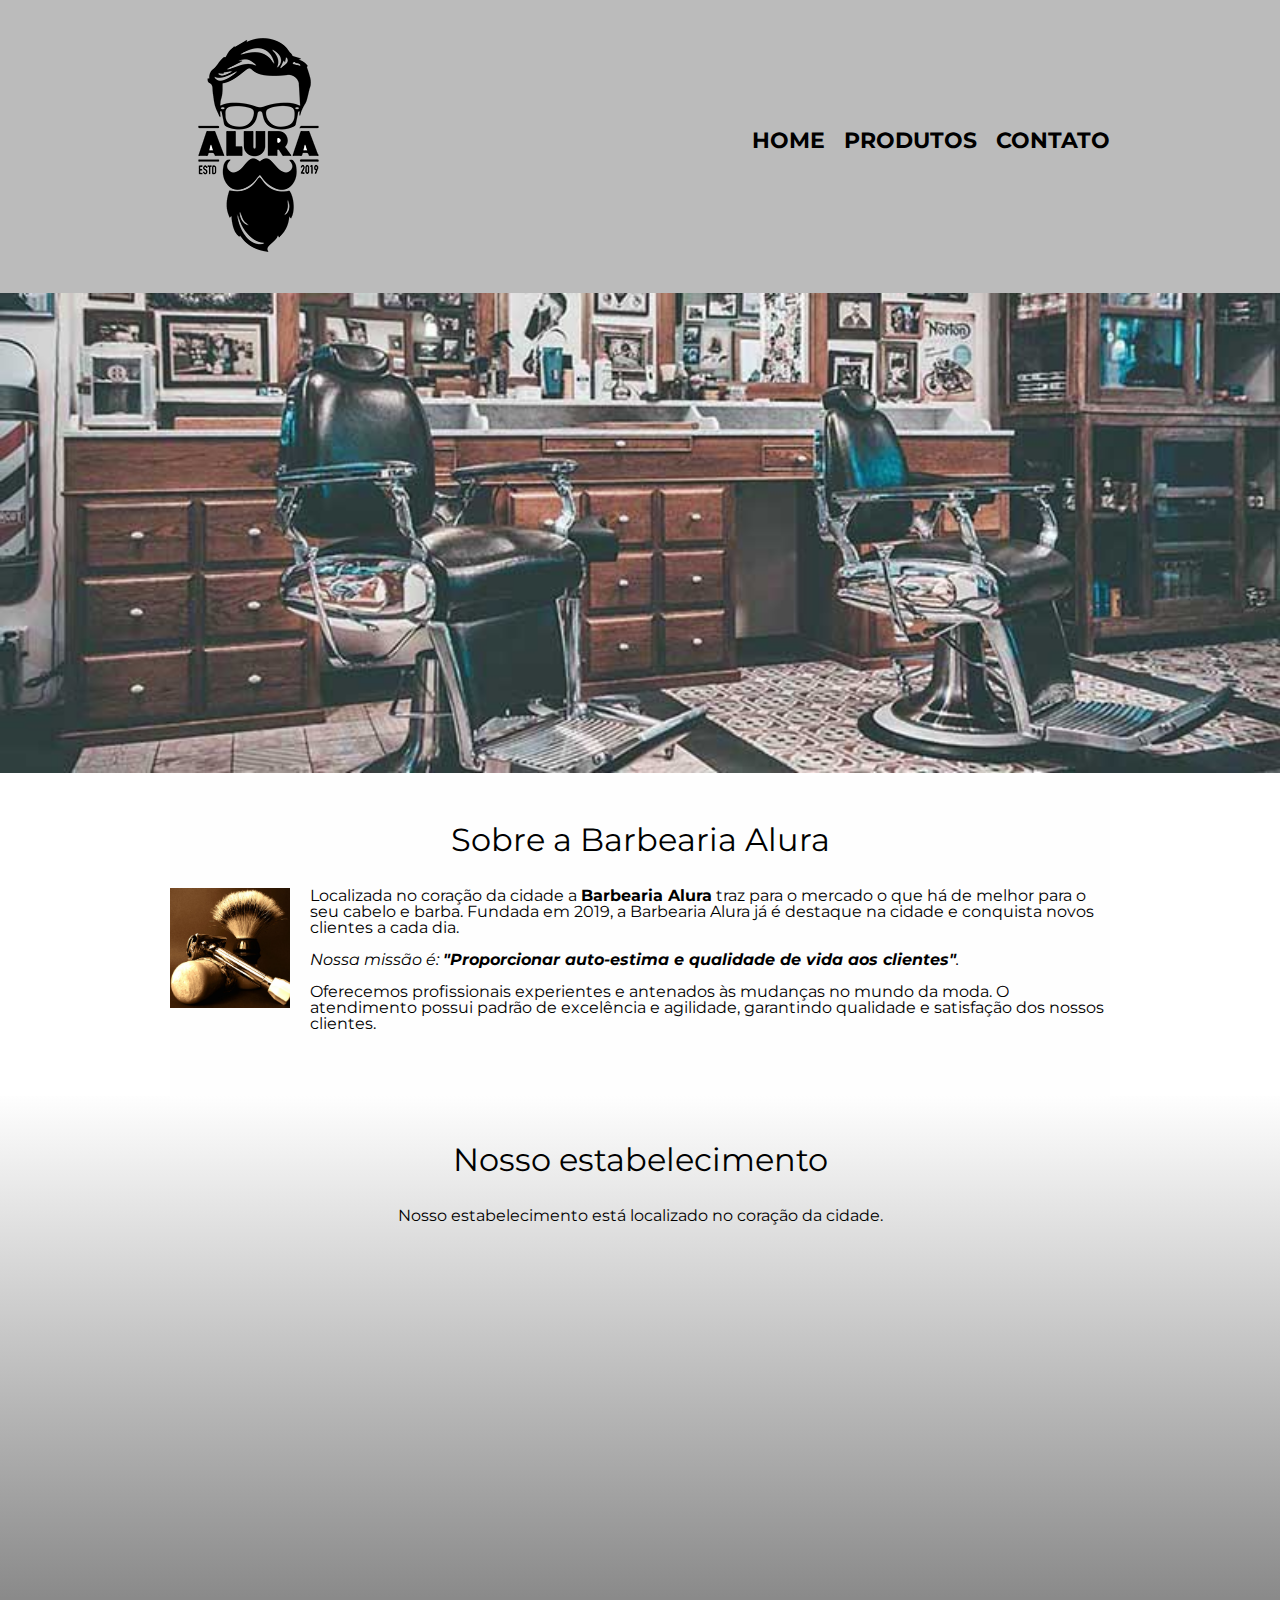
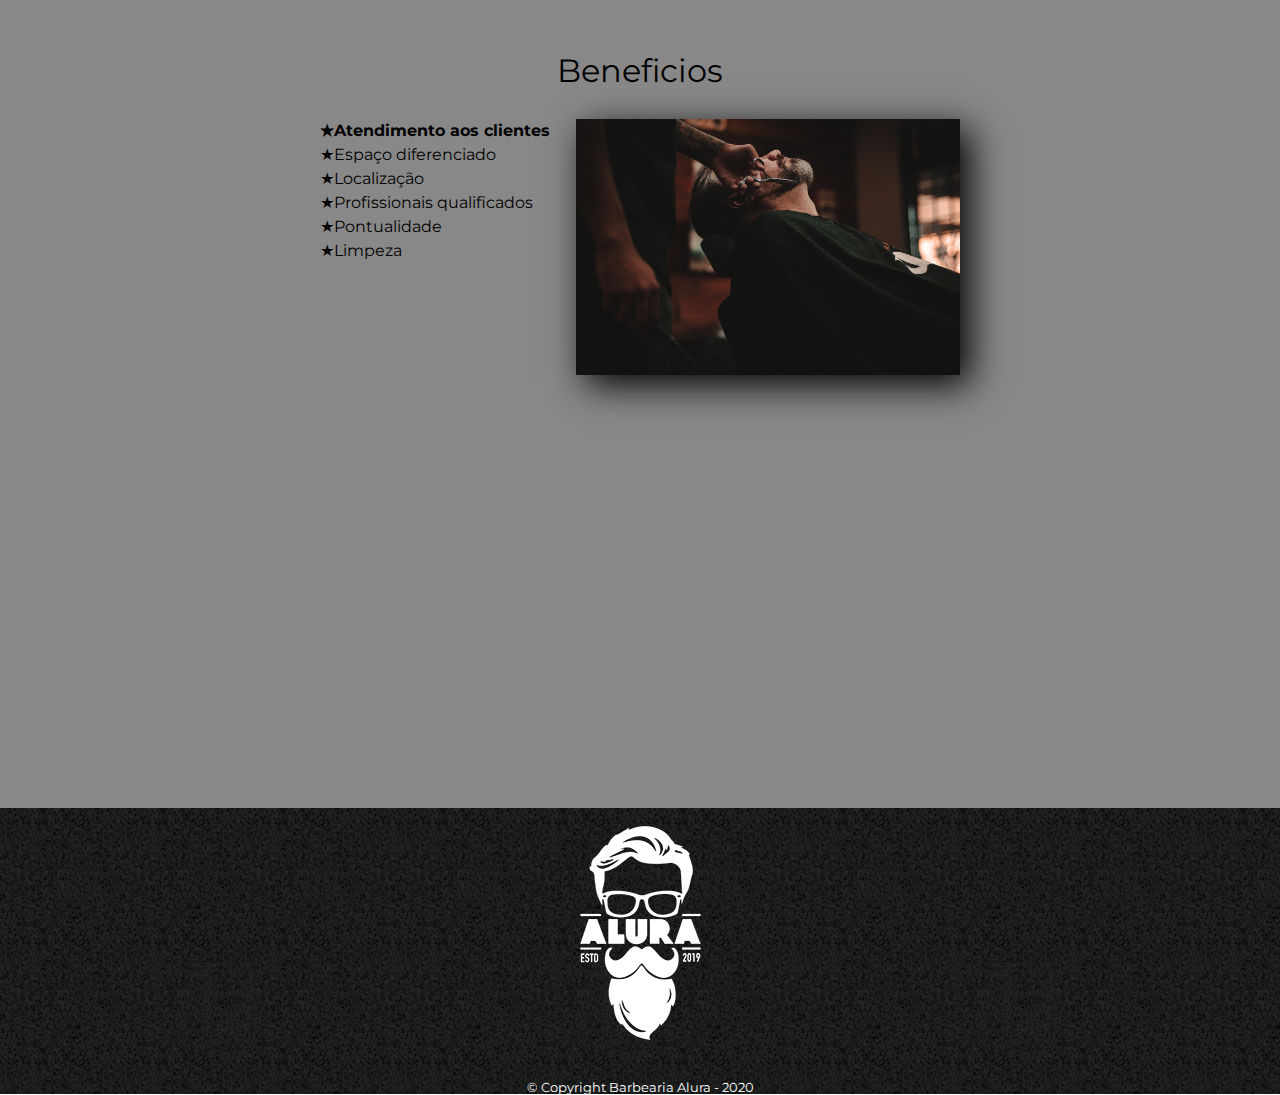
<file: BarbeariaAlura/index.html>
<!DOCTYPE html>
<html>
    <head>
        <meta charset="UTF-8">
        <meta name="viewport" content="width=device-width">
        <title>Home - Barbearia Alura</title>
        <link rel="stylesheet" href="css/reset.css">
        <link rel="stylesheet" href="css/style.css">
        <link rel="preconnect" href="https://fonts.googleapis.com">
<link rel="preconnect" href="https://fonts.gstatic.com" crossorigin>
<link href="https://fonts.googleapis.com/css2?family=Montserrat:ital,wght@0,100;0,200;0,300;0,400;0,500;0,600;0,700;0,800;0,900;1,100;1,200;1,300;1,400;1,500;1,600;1,700;1,800;1,900&display=swap" rel="stylesheet">
    </head>
    <body>
            <header>
                <div class="box">
                    <h1><img src="imagens/logo.png"></h1>
                    <nav>
                        <ul>
                            <li><a href="index.html">Home</a></li>
                            <li><a href="produtos.html">Produtos</a></li>
                            <li><a href="contato.html">Contato</a></li>
                        </ul>
                    </nav>
                </div>
            
            </header>
            <img class="banner" src="imagens/banner.jpg">
        <main>
            <section class="principal">

                <h2 class="centralizado">Sobre a Barbearia Alura</h2>

                <img class="utensilios" src="imagens/utensilios.jpg" alt="Utensilios de barbear">

                <p>
                    Localizada no coração da cidade a <strong>Barbearia Alura</strong> traz para o mercado o que há de melhor 
                    para o seu cabelo e barba.
                     Fundada em 2019, a Barbearia Alura já é destaque na cidade e conquista novos clientes a cada dia.
                </p>

                <p>
                    <em>Nossa missão é: <strong>"Proporcionar auto-estima e qualidade de vida aos clientes"</strong>.</em>
                </p>

                <p>
                    Oferecemos profissionais experientes e antenados às mudanças no mundo da moda. 
                    O atendimento possui padrão de excelência e agilidade, 
                    garantindo qualidade e satisfação dos nossos clientes.
                </p>
            </section>

            <section class="map">

                <h3 class="centralizado">Nosso estabelecimento</h3>
                <p>Nosso estabelecimento está localizado no coração da cidade.</p>
                <div class="mapaConteudo">
                    <iframe src="https://www.google.com/maps/embed?pb=!1m18!1m12!1m3!1d58516.
                09800023988!2d-46.69977416226086!3d-23.559243001407427!2m3!1f0!2f0!3f0!
                3m2!1i1024!2i768!4f13.1!3m3!1m2!1s0x94ce5a2b2ed7f3a1%3A0xab35da2f5ca62674!
                2sCaelum%20-%20Escola%20de%20Tecnologia!5e0!3m2!1spt-BR!2sbr!4v1640200380456!5m2!1spt-BR!2sbr"
                 width="100%" height="300" style="border:0;" allowfullscreen="" loading="lazy"></iframe>
                </div>
                

            </section>

            <section class="SectionBene">
                <h3 class="centralizado">Beneficios</h3>
                <div class="conteudoBeneficios">
                    <ul class="list">
                        <li class="itens">Atendimento aos clientes</li>
                        <li class="itens">Espaço diferenciado</li>
                        <li class="itens">Localização</li>
                        <li class="itens">Profissionais qualificados</li>
                        <li class="itens">Pontualidade</li>
                        <li class="itens">Limpeza</li>
                    </ul><img src="imagens/beneficios.jpg" class="beneficios">
                </div>
                

                <div class="video">
                    <iframe width="100%" height="315" src="https://www.youtube.com/embed/wcVVXUV0YUY"
                  title="YouTube video player" frameborder="0"
                  allow="accelerometer; autoplay; clipboard-write; encrypted-media; gyroscope; picture-in-picture" 
                  allowfullscreen></iframe>
                </div>
            </section>

        </main>
        <footer>
            <img src="imagens/logo-branco.png">
            <p class="copy">&copy; Copyright Barbearia Alura - 2020</p>
        </footer>
    </body>
</html>
</file>
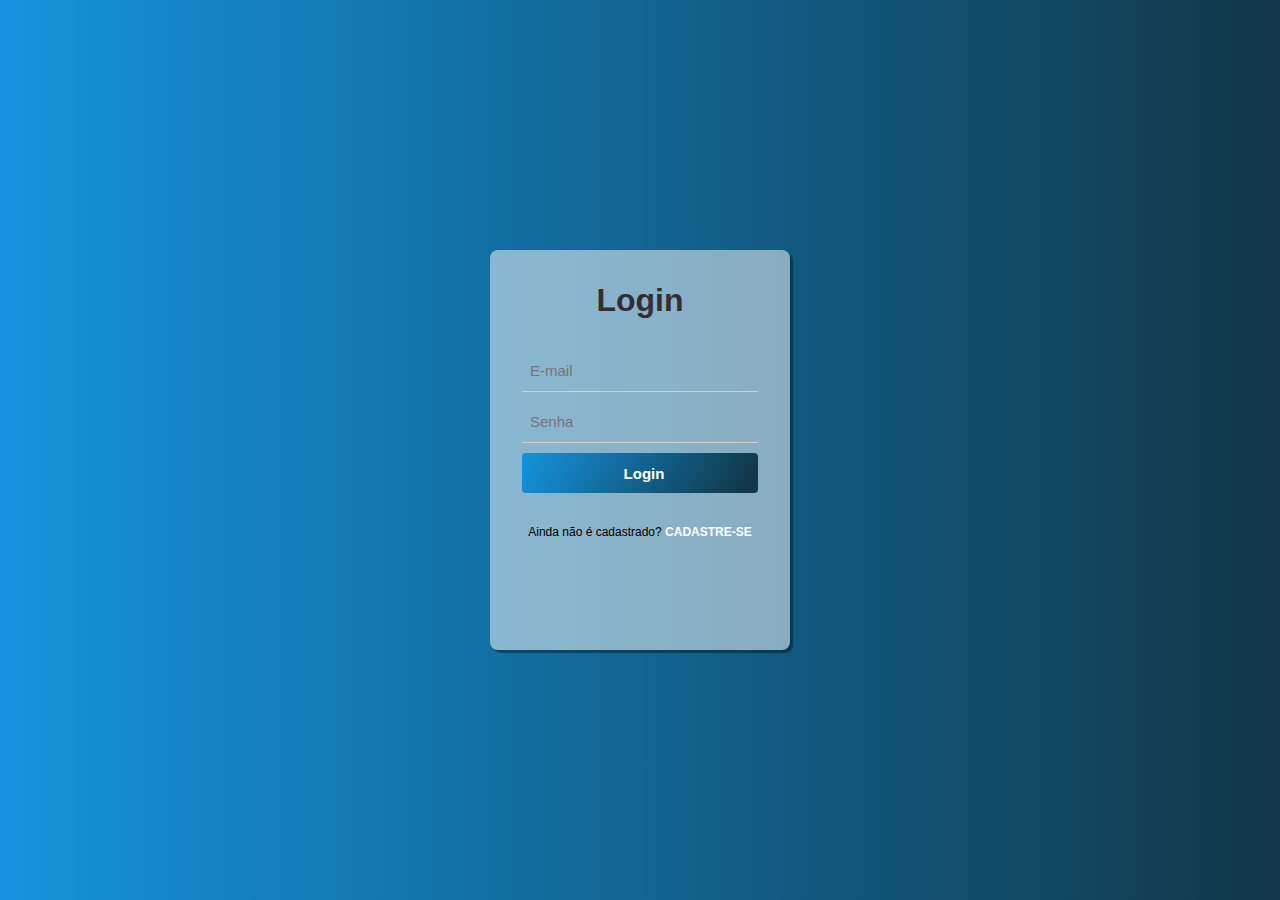
<file: Tela_De_Login/TelaLogin/index.html>
<!DOCTYPE html>
<html lang="pt-br">
<head>
    <meta charset="UTF-8">
    <meta http-equiv="X-UA-Compatible" content="IE=edge">
    <meta name="viewport" content="width=device-width, initial-scale=1.0">
    <link rel="stylesheet" href="style.css">
    <title>Entrar</title>
</head>
<body>
    <main class="login">
        <div class="login__container">
            <h1 class="login__title">Login</h1>
            <form action="" class="login__form">
                <input type="email" placeholder="E-mail" class="login__input">
                <span class="login__input-border"></span>
                <input type="password" placeholder="Senha" class="login__input">
                <span class="login__input-border"></span>
                <button class="login__submit">Login</button>
                <p>Ainda não é cadastrado? <a href="cadastro.html" class="cadastro">cadastre-se</a></p>
            </form>
        </div>
    </main>
</body>
</html>
</file>
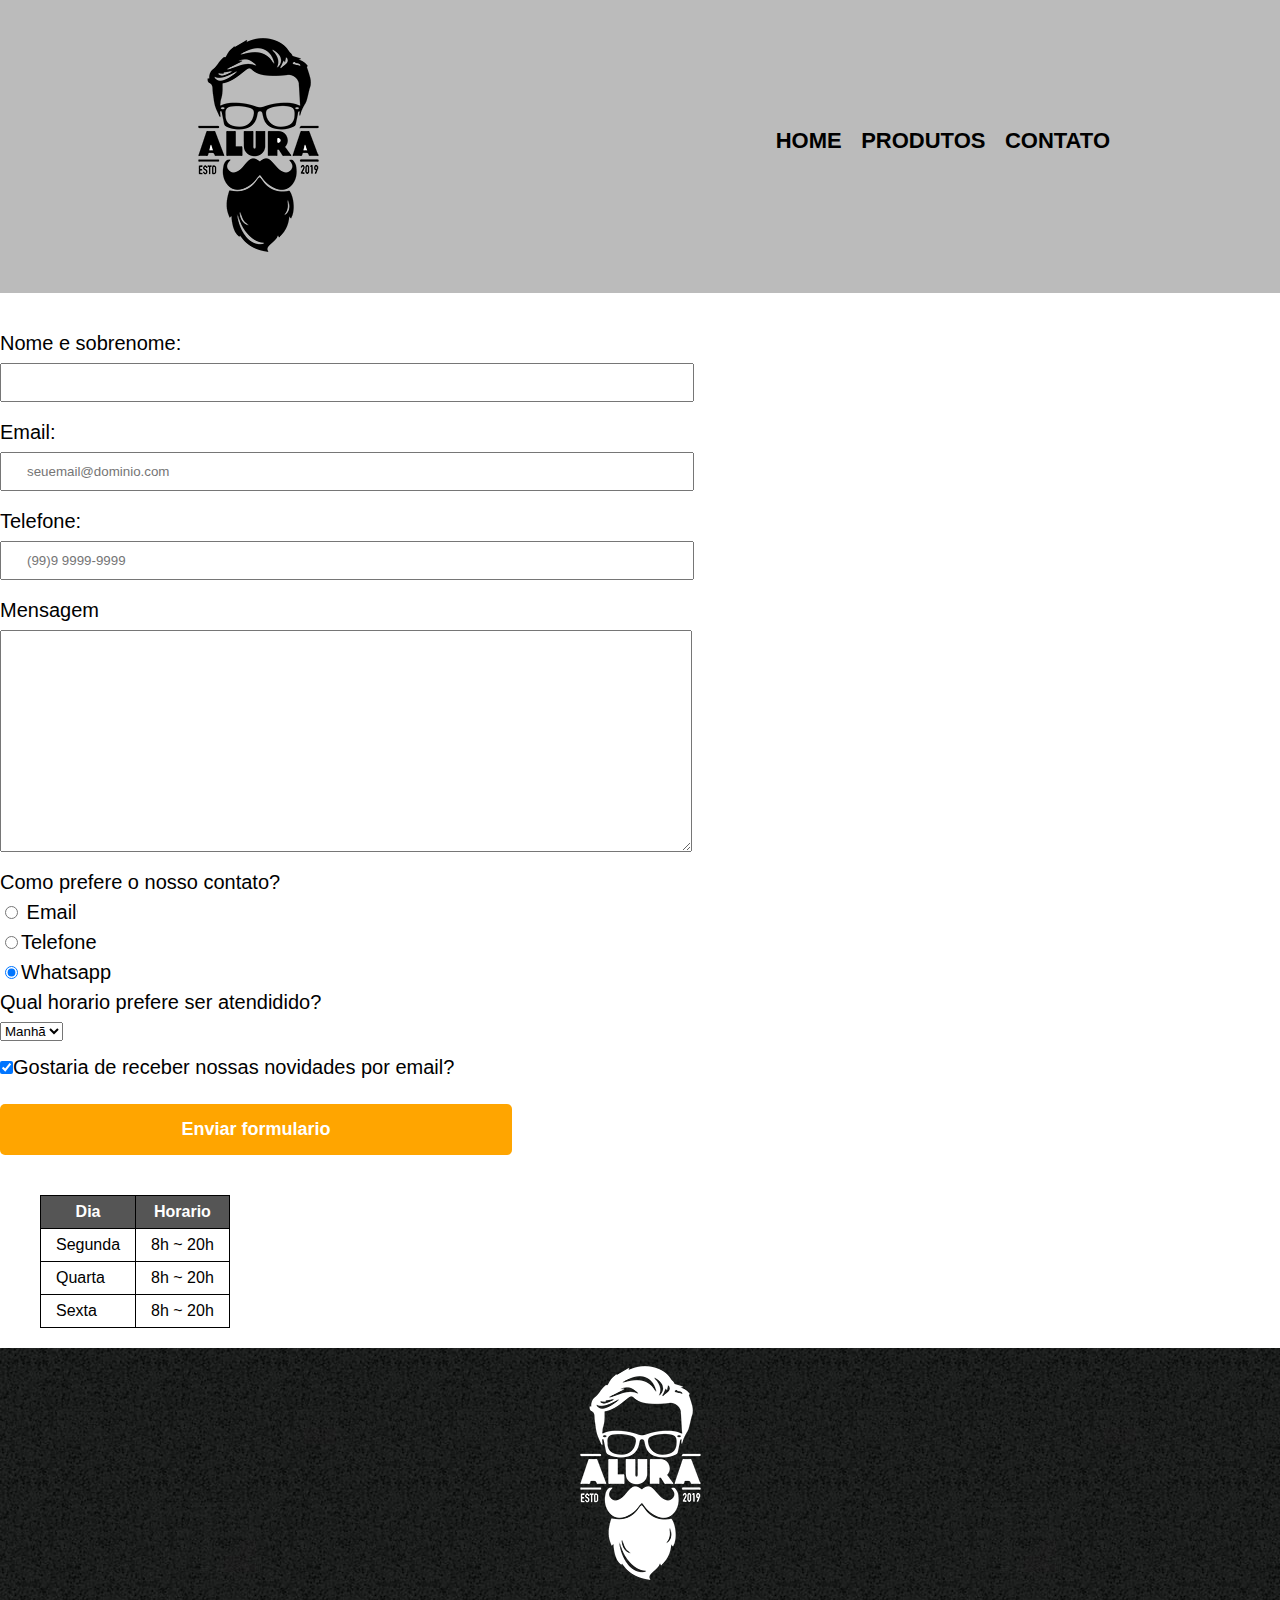
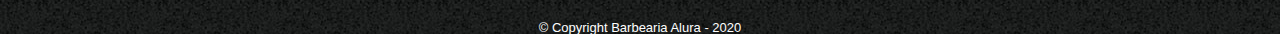
<file: BarbeariaAlura/contato.html>
<!DOCTYPE html>
<html>
    <head>
        <meta charset="UTF-8">
        <meta name="viewport" content="width=device-width">
        <title>Contato - Barbearia Alura</title>
        <link rel="stylesheet" href="css/reset.css">
        <link rel="stylesheet" href="css/style.css">
    </head>
    <body>
        <header>
            <div class="box">
                <h1><img src="imagens/logo.png" alt="Logo da barbearia alura"></h1>
                <nav>
                    <ul>
                        <li><a href="index.html">Home</a></li>
                        <li><a href="produtos.html">Produtos</a></li>
                        <li><a href="contato.html">Contato</a></li>
                    </ul>
                </nav>
            </div>
            
        
        </header>
        <main>
            <form>
                <label for="name">Nome e sobrenome:</label>
                <input type="text" id="name" class="inputPadrao" required>

                <label for="email">Email:</label>
                <input type="email" id="email" class="inputPadrao" required placeholder="seuemail@dominio.com">

                <label for="telefone">Telefone:</label>
                <input type="tel" id="telefone" class="inputPadrao" required placeholder="(99)9 9999-9999">

                <label for="mensagem">Mensagem</label>
                <textarea id="mensagem" class="inputPadrao" class="textar" required></textarea>

                <fieldset>
                    <legend>Como prefere o nosso contato?</legend>

                    <label for="radioEmail"><input type="radio" value="email" name="contato" id="radioEmail">
                        Email</label>
                    
                    <label for="tel"><input type="radio" value="telefone" name="contato" id="tel">Telefone</label>
                    

                    <label for="whatsapp"> <input type="radio" value="email" name="contato" id="whatsapp" checked>Whatsapp</label>
                   
                </fieldset>

                <fieldset>
                    <legend>Qual horario prefere ser atendidido?</legend>
                        <select>
                            <option>Manhã</option>
                            <option>Tarde</option>
                            <option>Noite</option>
                        </select>
                </fieldset>

                

                <label><input type="checkbox" class="check" checked>Gostaria de receber nossas novidades por email?</label>

                <input type="submit" value="Enviar formulario" class="enviar">
            </form>

            <table>
                <thead>
                    <tr>
                        <th>Dia</th>
                        <th>Horario</th>
                    </tr>
                </thead>

                <tbody>
                    <tr>
                        <td>Segunda</td>
                        <td>8h ~ 20h</td>
                    </tr>
                    <tr>
                        <td>Quarta</td>
                        <td>8h ~ 20h</td>
                    </tr>
                    <tr>
                        <td>Sexta</td>
                        <td>8h ~ 20h</td>
                    </tr>
                </tbody>
                
            </table>
        </main>
        <footer>
            <img src="imagens/logo-branco.png" alt="Logo da barbearia alura">
            <p class="copy">&copy; Copyright Barbearia Alura - 2020</p>
        </footer>
    </body>
</html>
</file>
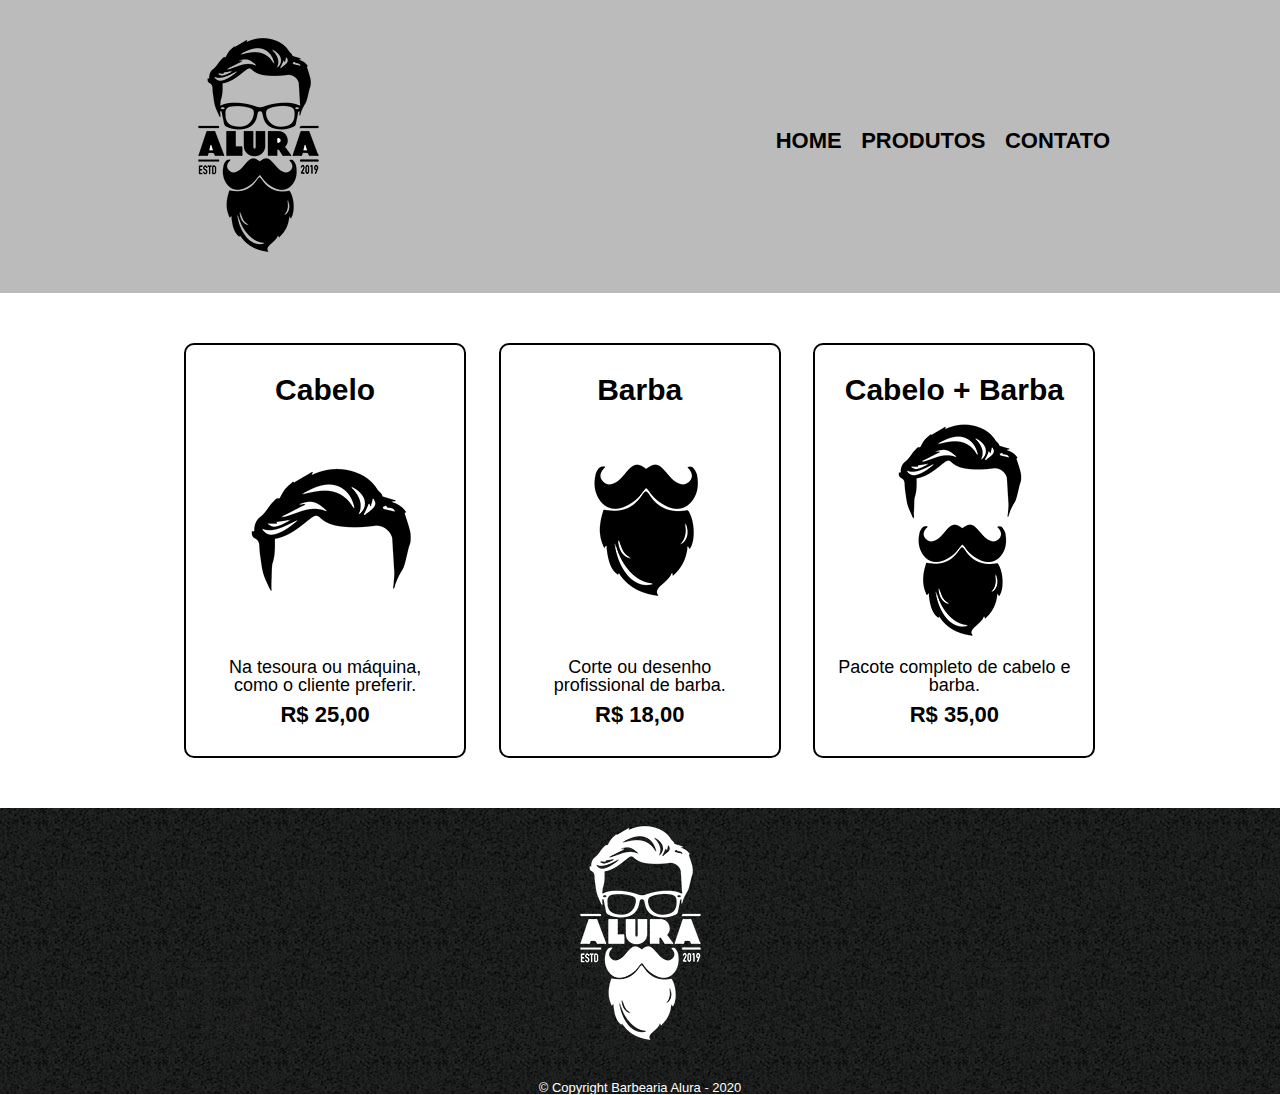
<file: BarbeariaAlura/produtos.html>
<!DOCTYPE html>
<html>
    <head>
        <meta charset="UTF-8">
        <meta name="viewport" content="width=device-width">
        <title>Produtos - Barbearia Alura</title>
        <link rel="stylesheet" href="css/reset.css">
        <link rel="stylesheet" href="css/style.css">
    </head>
    <body>
        <header>
            <div class="box">
                <h1><img src="imagens/logo.png"></h1>
                <nav>
                    <ul>
                        <li><a href="index.html">Home</a></li>
                        <li><a href="produtos.html">Produtos</a></li>
                        <li><a href="contato.html">Contato</a></li>
                    </ul>
                </nav>
            </div>
            
        
        </header>

        <main>
            <ul class="products">
                <li>
                    <h2>Cabelo</h2>
                    <img src="imagens/cabelo.jpg">
                    <p class="descrption">Na tesoura ou máquina, como o cliente preferir.</p>
                    <p class="preco">R$ 25,00</p>
                </li>
                <li>
                    <h2>Barba</h2>
                    <img src="imagens/barba.jpg">
                    <p class="descrption">Corte ou desenho profissional de barba.</p>
                    <p class="preco">R$ 18,00</p>
                </li>
                <li>
                    <h2>Cabelo + Barba</h2>
                    <img src="imagens/cabelo+barba.jpg">
                    <p class="descrption">Pacote completo de cabelo e barba.</p>
                    <p class="preco">R$ 35,00</p>
                </li>
            </ul>
            
        </main>

        <footer>
            <img src="imagens/logo-branco.png">
            <p class="copy">&copy; Copyright Barbearia Alura - 2020</p>
        </footer>
    </body>
</html>
</file>
<file: BarbeariaAlura/css/style.css>
body{
    font-family: 'Montserrat', sans-serif;
}

header{
    background: #BBBBBB;
    padding: 20px 0px;
}

.box{
    width: 940px;
    position: relative;
    margin: 0 auto;
}

nav{
    position: absolute;
    top: 110px;
    right: 0px;
}

nav li {
    display: inline;
    margin: 0 0 0 15px;
}
 nav a {
     text-transform: uppercase;
     color: #000000;
     font-weight: bold;
     font-size: 22px;
     text-decoration: none;

 }

 nav a:hover{
    color: #C78C19;
    text-decoration: underline;
    transition: 0.2s;
 }

.products{
    width: 940px;
    margin: 0 auto;
    padding: 50px 0px;
}

 .products li{
     display: inline-block;
     text-align: center;
     width: 30%;
     vertical-align: top;
     margin: 0 1.5%;
     padding: 30px 20px;
     box-sizing: border-box;
     border: 2px solid #000000;
     border-radius: 10px;
    
 }

 .products li:hover{
     border-color: #C78C19;
     transition: 0.2s;
 }

 .products li:active{
     border-color: #088C19;
 }

 .products li:hover h2{
     font-size: 34px;
 }

 .products h2{
     font-size: 30px;
     font-weight: bold;
 }

 .descrption{
    font-size: 18px;
}

 .preco{
     font-size: 22px;
     font-weight: bold;
     margin: 10px 0 0;
 }

 footer{
     text-align: center;
     background: url("../imagens/bg.jpg");
     
 }

 .copy{
    color: white;
    font-size: 13px;
    margin-top: 20px;
    
 }

main{
    
}

form{
    margin: 40px 0;
    
}

form label, form legend{
    display: block;
    font-size: 20px;
    margin: 0 0 10px;
}

.inputPadrao{
    display: block;
    margin: 0 0 20px;
    padding: 10px 25px;
    width: 50%;
    position: relative;
}

#mensagem{
    height: 200px;
}

.check{
    margin: 20px 0;
}

.enviar{
    width: 40%;
    padding: 15px 0;
    background: orange;
    color: white;
    font-weight: bold;
    font-size: 18px;
    border: none;
    border-radius: 5px;
    transition: 1s all;
    cursor: pointer;
}

.enviar:hover{
    background: darkorange;
    transform: scale(1.2);
}

table{
    margin: 20px 40px;
}

thead{
    background: #555555;
    color: white;
    font-weight: bold;
}

td, th{
    border: 1px solid #000000;
    padding: 8px 15px ;
}

/*Css da pagina inicial*/

.banner{
    width: 100%;
}

.centralizado{
    text-align: center;
    font-size: 2em;
    margin: 0 0 1em;
    clear: left;
}


.principal{
    padding: 3em 0;
    background: #FEFEFE;
    width: 940px;
    margin: 0 auto;
}

.principal p{
    margin: 0 0 1em;
}

.principal strong{
    font-weight: bolder;
}

.principal em{
    font-style:italic;
}

.utensilios{
    width: 120px;
    float: left;
    margin: 0 20px 20px 0;
}

.itens{
    line-height: 1.5;
}

.itens:before{
    content: "★";
}

.itens:first-child{
    font-weight: bold;
}

.map{
    padding: 3em 0;
    background: linear-gradient(#fefefe, #888888);
   
}

.mapaConteudo{
    width: 940px;
    margin: 0 auto;
}

.map p{
    margin: 0 0 2em;
    text-align: center;
}

.video{
    width: 560px;
    margin: 1em auto;
    margin: 2em auto;
}

.conteudoBeneficios{
    width: 640px;
    margin: 0 auto;
}

.list{
    width: 40%;
    display: inline-block;
    vertical-align: top;
}

.SectionBene{
    padding: 3em 0;
    background: #888888;
}

.beneficios{
    width: 60%;
    opacity: 1;
    transition: 400ms;
    box-shadow: 10px 10px 35px #000000;
    
}

.beneficios:hover{
    opacity: 0.3;
}

@media screen and (max-width: 480px){
    .box, .principal, .conteudoBeneficios, .mapaConteudo, .video{
        width: auto;
    }

    h1{
        text-align: center;
    }

    nav{
        position: static;
        
    }


    .list, .beneficios{
        width: 100%;
    }

    .products{
        width: auto;
    }

    .products li{
        display: block;
        width: auto;
    }

    .inputPadrao{
        width: auto;
        
    }

    .enviar{
       width: 100%;
    }


   
 
}
</file>
<file: Tela_De_Login/TelaLogin/style.css>
*{
    margin: 0;
    padding: 0;
    font-family: sans-serif;
    box-sizing: border-box;
    overflow-x: hidden;
    overflow-y: hidden;
}


main{
    height: 100vh;
    background: linear-gradient(to right, rgb(20,147,220), rgb(17,54,71));
    display: flex;
    justify-content: center;
    align-items: center;
}

.login__container{
    min-height: 400px;
    width: 300px;
    background-color: #ffffff80;
    box-shadow: 3px 3px 1px 0 #00000060;
    box-sizing: border-box;
    padding: 32px;
    border-radius: 8px;
    display: flex;
    flex-direction: column;
    align-items: center;
}

.login__title{
    margin-bottom: 32px;
    color: #303030;
}

.login__form{
    width: 100%;
    display: flex;
    flex-direction: column;
    align-items: center;
    justify-content: center;
}

input::placeholder{
    font-size: 15px;
}

.login__input{
    height: 40px;
    width: 100%;
    box-sizing: border-box;
    padding-left: 8px;
    background-color: transparent;
    border: unset;
    outline: none;
}

.login__input-border{
    height: 1px;
    width: 100%;
    margin-bottom: 10px;
    background-color: #cfcfcf;
    transition: .3s ease-in-out;
}

.login__input-border::after{
    content: '';
    display: block;
    height: 1px;
    width: 0%;
    margin-bottom: 10px;
    background: linear-gradient(120deg, rgb(20,147,220), rgb(17,54,71));
    transition: .3s ease-in-out;
}

.login__input:focus + .login__input-border::after{
    width: 100%;
}

.login__submit{
    height: 40px;
    width: 100%;
    padding-left: 8px;
    outline: none;
    position: relative;
    background: linear-gradient(120deg, rgb(20,147,220), rgb(17,54,71), rgb(20,147,220));
    background-size: 200%;
    margin-bottom: 32px;
    color: #fff;
    font-size: 15px;
    font-weight: bold;
    border: unset;
    border-radius: 4px;
    cursor: pointer;
    transition: .3s ease-in-out;
}

.login__submit:hover{
    background-position: right;
}

p{
    font-size: 12px;
}

.cadastro{
    text-transform: uppercase;
    font-weight: bold;
    text-decoration: none;
    color: #fff;
    font-size: 12px;
}

.cadastro:hover{
    color: black;
}
</file>
